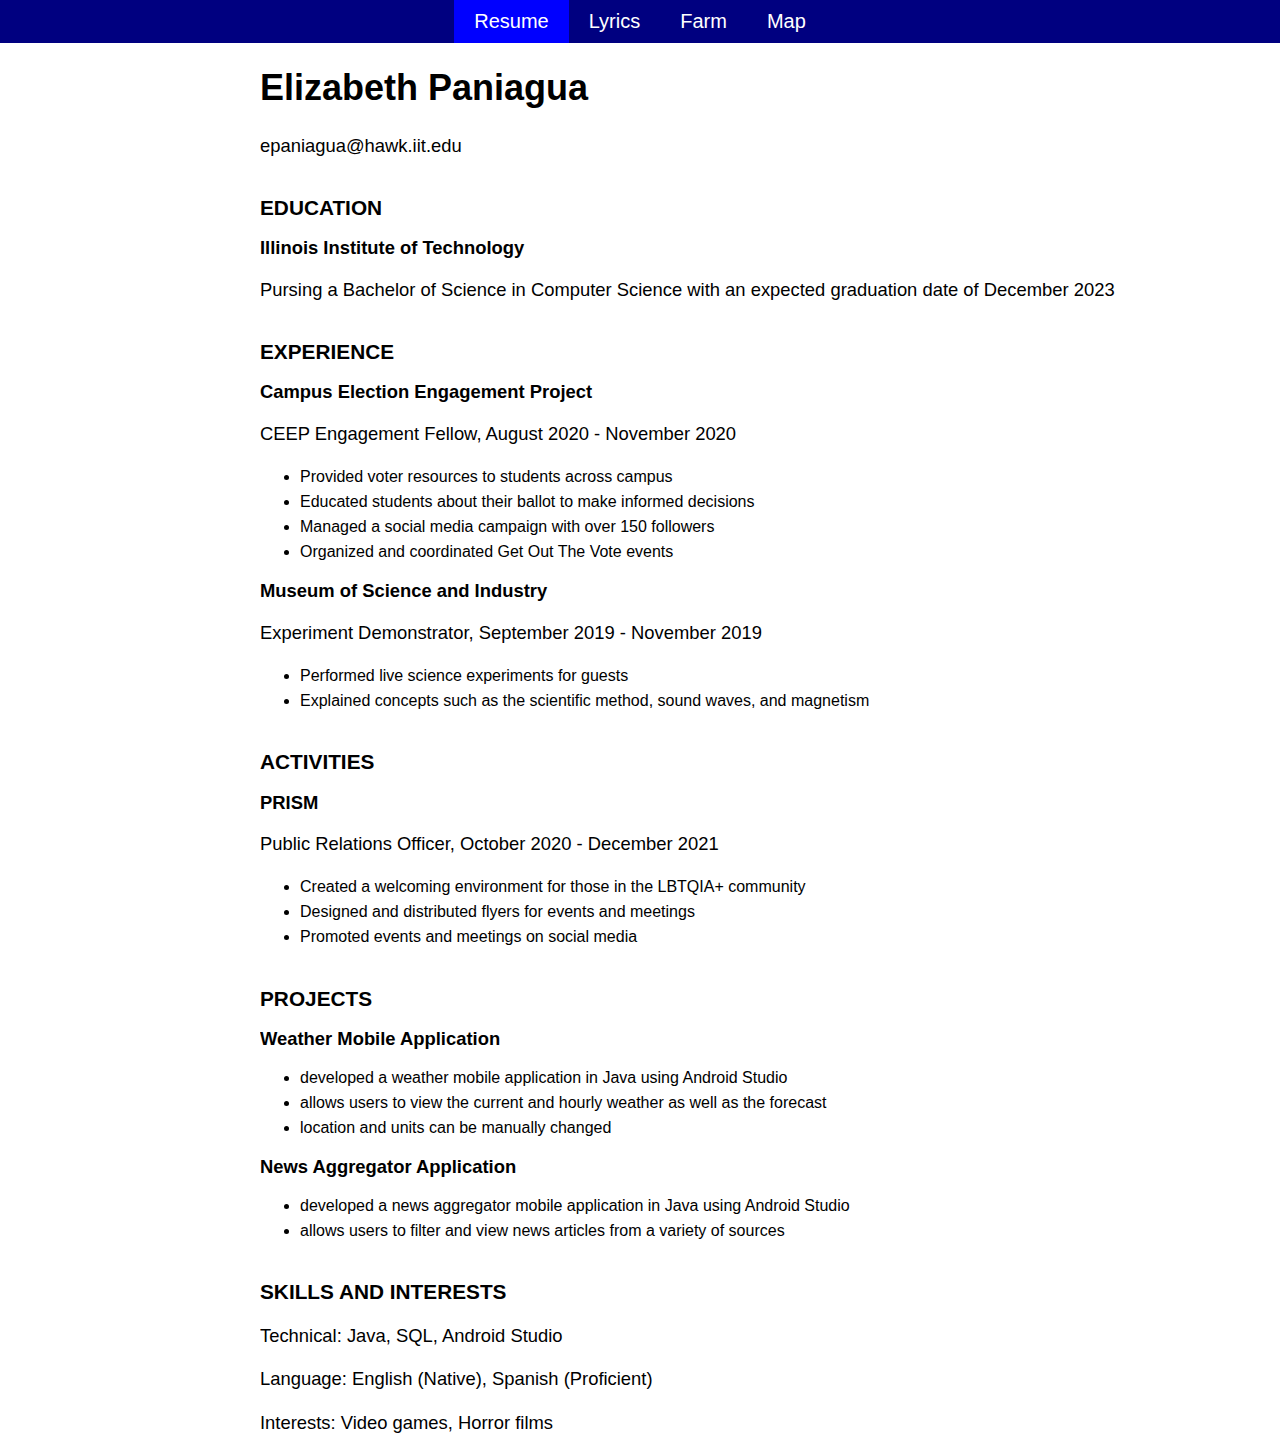
<file: index.html>
<!doctype html>
<html lang="en">
<head>
  <meta charset="UTF-8">
  <title>Resume</title>
  <link rel="stylesheet" href="css/normalize.css">
  <link rel="stylesheet" href="css/style.css">
  <script src="js/javascript.js"></script>
</head>
<body>
  <header>
    <nav id="main-navbar">
      <div id="navbar-container">
        <ul>
          <li id="onpage"><a href="index.html">Resume</a></li>
          <li><a href="lyricanalysis.html">Lyrics</a></li>
          <li><a href="stardewvalleyfarm.html">Farm</a></li>
          <li><a href="map.html">Map</a></li>
        </ul>
      </div>
    </nav>
  </header>
  <div id="fixedcontainer">
    <h1>Elizabeth Paniagua</h1>
    <p>epaniagua@hawk.iit.edu</p>
    <section id="education">
      <h2>Education</h2>
      <h4>Illinois Institute of Technology</h4>
      <p>Pursing a Bachelor of Science in Computer Science with an expected graduation date of December 2023</p>
    </section>
    <section id="experience">
      <h2>Experience</h2>
      <h4>Campus Election Engagement Project</h4>
      <p>CEEP Engagement Fellow, August 2020 - November 2020</p>
      <ul>
        <li>Provided voter resources to students across campus</li>
        <li>Educated students about their ballot to make informed decisions</li>
        <li>Managed a social media campaign with over 150 followers</li>
        <li>Organized and coordinated Get Out The Vote events</li>
      </ul>
      <h4>Museum of Science and Industry</h4>
      <p>Experiment Demonstrator, September 2019 - November 2019</p>
      <ul>
        <li>Performed live science experiments for guests</li>
        <li>Explained concepts such as the scientific method, sound waves, and magnetism</li>
      </ul>
    </section>
    <section id="activities">
      <h2>Activities</h2>
      <h4>PRISM</h4>
      <p>Public Relations Officer, October 2020 - December 2021</p>
      <ul>
        <li>Created a welcoming environment for those in the LBTQIA+ community</li>
        <li>Designed and distributed flyers for events and meetings</li>
        <li>Promoted events and meetings on social media</li>
      </ul>
    </section>
    <section id="projects">
      <h2>Projects</h2>
      <h4>Weather Mobile Application</h4>
      <ul>
        <li>developed a weather mobile application in Java using Android Studio</li>
        <li>allows users to view the current and hourly weather as well as the forecast</li>
        <li>location and units can be manually changed</li>
      </ul>
      <h4>News Aggregator Application</h4>
      <ul>
        <li>developed a news aggregator mobile application in Java using Android Studio</li>
        <li>allows users to filter and view news articles from a variety of sources</li>
      </ul>
    </section>
    <section id="skills">
      <h2>Skills and Interests</h2>
      <p>Technical: Java, SQL, Android Studio</p>
      <p>Language: English (Native), Spanish (Proficient)</p>
      <p>Interests: Video games, Horror films</p>
    </section>
  </div>
</body>
</html>
</file>
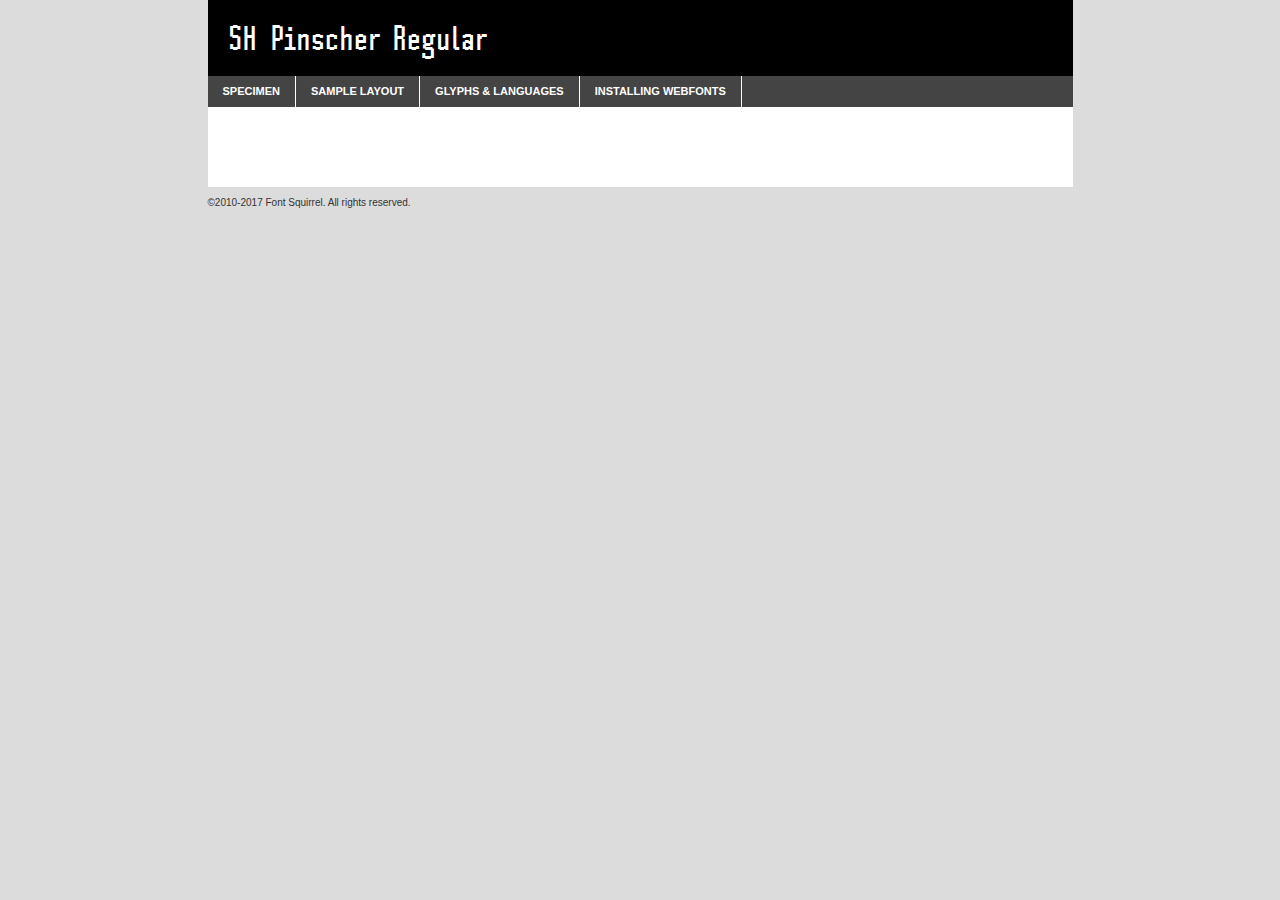
<file: shpinscher-webfontkit/shpinscher-regular-demo.html>
<!DOCTYPE html PUBLIC "-//W3C//DTD XHTML 1.0 Transitional//EN"
        "http://www.w3.org/TR/xhtml1/DTD/xhtml1-transitional.dtd">

<html xmlns="http://www.w3.org/1999/xhtml" xml:lang="en" lang="en">
<head>
    <meta http-equiv="Content-Type" content="text/html; charset=utf-8"/>
    <script src="http://ajax.googleapis.com/ajax/libs/jquery/1.7.2/jquery.min.js" type="text/javascript" charset="utf-8"></script>
    <script type="text/javascript">
		(function($) {
			$.fn.easyTabs = function(option) {
				var param = jQuery.extend({ fadeSpeed: 'fast', defaultContent: 1, activeClass: 'active' }, option);
				$(this).each(function() {
					var thisId = '#' + this.id;
					if ( param.defaultContent == '' )
					{
						param.defaultContent = 1;
					}
					if ( typeof param.defaultContent == 'number' )
					{
						var defaultTab = $(thisId + ' .tabs li:eq(' + (param.defaultContent - 1) + ') a').attr('href').substr(1);
					}
					else
					{
						var defaultTab = param.defaultContent;
					}
					$(thisId + ' .tabs li a').each(function() {
						var tabToHide = $(this).attr('href').substr(1);
						$('#' + tabToHide).addClass('easytabs-tab-content');
					});
					hideAll();
					changeContent(defaultTab);

					function hideAll() {$(thisId + ' .easytabs-tab-content').hide();}

					function changeContent(tabId)
					{
						hideAll();
						$(thisId + ' .tabs li').removeClass(param.activeClass);
						$(thisId + ' .tabs li a[href=#' + tabId + ']').closest('li').addClass(param.activeClass);
						if ( param.fadeSpeed != 'none' )
						{
							$(thisId + ' #' + tabId).fadeIn(param.fadeSpeed);
						}
						else
						{
							$(thisId + ' #' + tabId).show();
						}
					}

					$(thisId + ' .tabs li').click(function() {
						var tabId = $(this).find('a').attr('href').substr(1);
						changeContent(tabId);
						return false;
					});
				});
			}
		})(jQuery);
    </script>
    <link rel="stylesheet" href="specimen_files/specimen_stylesheet.css" type="text/css" charset="utf-8"/>
    <link rel="stylesheet" href="stylesheet.css" type="text/css" charset="utf-8"/>

    <style type="text/css">
        		body {
			font-family: 'sh_pinscherregular';
        		}

            </style>

    <title>SH Pinscher Regular Specimen</title>


    <script type="text/javascript" charset="utf-8">
		$(document).ready(function() {
			$('#container').easyTabs({ defaultContent: 1 });
		});
    </script>
</head>

<body>
<div id="container">
    <div id="header">
		SH Pinscher Regular    </div>
    <ul class="tabs">
        <li><a href="#specimen">Specimen</a></li>
        <li><a href="#layout">Sample Layout</a></li>
		        <li><a href="#glyphs">Glyphs &amp; Languages</a></li>
        <li><a href="#installing">Installing Webfonts</a></li>

    </ul>

    <div id="main_content">


        <div id="specimen">

            <div class="section">
                <div class="grid12 firstcol">
                    <div class="huge">AaBb</div>
                </div>
            </div>

            <div class="section">
                <div class="glyph_range">A&#x200B;B&#x200b;C&#x200b;D&#x200b;E&#x200b;F&#x200b;G&#x200b;H&#x200b;I&#x200b;J&#x200b;K&#x200b;L&#x200b;M&#x200b;N&#x200b;O&#x200b;P&#x200b;Q&#x200b;R&#x200b;S&#x200b;T&#x200b;U&#x200b;V&#x200b;W&#x200b;X&#x200b;Y&#x200b;Z&#x200b;a&#x200b;b&#x200b;c&#x200b;d&#x200b;e&#x200b;f&#x200b;g&#x200b;h&#x200b;i&#x200b;j&#x200b;k&#x200b;l&#x200b;m&#x200b;n&#x200b;o&#x200b;p&#x200b;q&#x200b;r&#x200b;s&#x200b;t&#x200b;u&#x200b;v&#x200b;w&#x200b;x&#x200b;y&#x200b;z&#x200b;1&#x200b;2&#x200b;3&#x200b;4&#x200b;5&#x200b;6&#x200b;7&#x200b;8&#x200b;9&#x200b;0&#x200b;&amp;&#x200b;.&#x200b;,&#x200b;?&#x200b;!&#x200b;&#64;&#x200b;(&#x200b;)&#x200b;#&#x200b;$&#x200b;%&#x200b;*&#x200b;+&#x200b;-&#x200b;=&#x200b;:&#x200b;;</div>
            </div>
            <div class="section">
                <div class="grid12 firstcol">
                    <table class="sample_table">
                        <tr>
                            <td>10</td>
                            <td class="size10">abcdefghijklmnopqrstuvwxyzABCDEFGHIJKLMNOPQRSTUVWXYZ0123456789abcdefghijklmnopqrstuvwxyzABCDEFGHIJKLMNOPQRSTUVWXYZ0123456789abcdefghijklmnopqrstuvwxyzABCDEFGHIJKLMNOPQRSTUVWXYZ</td>
                        </tr>
                        <tr>
                            <td>11</td>
                            <td class="size11">abcdefghijklmnopqrstuvwxyzABCDEFGHIJKLMNOPQRSTUVWXYZ0123456789abcdefghijklmnopqrstuvwxyzABCDEFGHIJKLMNOPQRSTUVWXYZ0123456789abcdefghijklmnopqrstuvwxyzABCDEFGHIJKLMNOPQRSTUVWXYZ</td>
                        </tr>
                        <tr>
                            <td>12</td>
                            <td class="size12">abcdefghijklmnopqrstuvwxyzABCDEFGHIJKLMNOPQRSTUVWXYZ0123456789abcdefghijklmnopqrstuvwxyzABCDEFGHIJKLMNOPQRSTUVWXYZ0123456789abcdefghijklmnopqrstuvwxyzABCDEFGHIJKLMNOPQRSTUVWXYZ</td>
                        </tr>
                        <tr>
                            <td>13</td>
                            <td class="size13">abcdefghijklmnopqrstuvwxyzABCDEFGHIJKLMNOPQRSTUVWXYZ0123456789abcdefghijklmnopqrstuvwxyzABCDEFGHIJKLMNOPQRSTUVWXYZ0123456789abcdefghijklmnopqrstuvwxyzABCDEFGHIJKLMNOPQRSTUVWXYZ</td>
                        </tr>
                        <tr>
                            <td>14</td>
                            <td class="size14">abcdefghijklmnopqrstuvwxyzABCDEFGHIJKLMNOPQRSTUVWXYZ0123456789abcdefghijklmnopqrstuvwxyzABCDEFGHIJKLMNOPQRSTUVWXYZ0123456789abcdefghijklmnopqrstuvwxyzABCDEFGHIJKLMNOPQRSTUVWXYZ</td>
                        </tr>
                        <tr>
                            <td>16</td>
                            <td class="size16">abcdefghijklmnopqrstuvwxyzABCDEFGHIJKLMNOPQRSTUVWXYZ0123456789abcdefghijklmnopqrstuvwxyzABCDEFGHIJKLMNOPQRSTUVWXYZ</td>
                        </tr>
                        <tr>
                            <td>18</td>
                            <td class="size18">abcdefghijklmnopqrstuvwxyzABCDEFGHIJKLMNOPQRSTUVWXYZ0123456789abcdefghijklmnopqrstuvwxyzABCDEFGHIJKLMNOPQRSTUVWXYZ</td>
                        </tr>
                        <tr>
                            <td>20</td>
                            <td class="size20">abcdefghijklmnopqrstuvwxyzABCDEFGHIJKLMNOPQRSTUVWXYZ0123456789abcdefghijklmnopqrstuvwxyzABCDEFGHIJKLMNOPQRSTUVWXYZ</td>
                        </tr>
                        <tr>
                            <td>24</td>
                            <td class="size24">abcdefghijklmnopqrstuvwxyzABCDEFGHIJKLMNOPQRSTUVWXYZ0123456789abcdefghijklmnopqrstuvwxyzABCDEFGHIJKLMNOPQRSTUVWXYZ</td>
                        </tr>
                        <tr>
                            <td>30</td>
                            <td class="size30">abcdefghijklmnopqrstuvwxyzABCDEFGHIJKLMNOPQRSTUVWXYZ0123456789abcdefghijklmnopqrstuvwxyzABCDEFGHIJKLMNOPQRSTUVWXYZ</td>
                        </tr>
                        <tr>
                            <td>36</td>
                            <td class="size36">abcdefghijklmnopqrstuvwxyzABCDEFGHIJKLMNOPQRSTUVWXYZ0123456789abcdefghijklmnopqrstuvwxyzABCDEFGHIJKLMNOPQRSTUVWXYZ</td>
                        </tr>
                        <tr>
                            <td>48</td>
                            <td class="size48">abcdefghijklmnopqrstuvwxyzABCDEFGHIJKLMNOPQRSTUVWXYZ0123456789abcdefghijklmnopqrstuvwxyzABCDEFGHIJKLMNOPQRSTUVWXYZ</td>
                        </tr>
                        <tr>
                            <td>60</td>
                            <td class="size60">abcdefghijklmnopqrstuvwxyzABCDEFGHIJKLMNOPQRSTUVWXYZ0123456789abcdefghijklmnopqrstuvwxyzABCDEFGHIJKLMNOPQRSTUVWXYZ</td>
                        </tr>
                        <tr>
                            <td>72</td>
                            <td class="size72">abcdefghijklmnopqrstuvwxyzABCDEFGHIJKLMNOPQRSTUVWXYZ0123456789abcdefghijklmnopqrstuvwxyzABCDEFGHIJKLMNOPQRSTUVWXYZ</td>
                        </tr>
                        <tr>
                            <td>90</td>
                            <td class="size90">abcdefghijklmnopqrstuvwxyzABCDEFGHIJKLMNOPQRSTUVWXYZ0123456789abcdefghijklmnopqrstuvwxyzABCDEFGHIJKLMNOPQRSTUVWXYZ</td>
                        </tr>
                    </table>

                </div>

            </div>


            <div class="section" id="bodycomparison">


                <div id="xheight">
                    <div class="fontbody">&#x25FC;&#x25FC;&#x25FC;&#x25FC;&#x25FC;&#x25FC;&#x25FC;&#x25FC;&#x25FC;&#x25FC;&#x25FC;&#x25FC;&#x25FC;&#x25FC;&#x25FC;&#x25FC;&#x25FC;&#x25FC;&#x25FC;&#x25FC;&#x25FC;&#x25FC;&#x25FC;&#x25FC;&#x25FC;&#x25FC;&#x25FC;&#x25FC;&#x25FC;&#x25FC;&#x25FC;&#x25FC;&#x25FC;&#x25FC;&#x25FC;&#x25FC;&#x25FC;&#x25FC;&#x25FC;&#x25FC;&#x25FC;&#x25FC;&#x25FC;&#x25FC;&#x25FC;&#x25FC;&#x25FC;&#x25FC;&#x25FC;&#x25FC;&#x25FC;&#x25FC;&#x25FC;&#x25FC;&#x25FC;&#x25FC;&#x25FC;&#x25FC;&#x25FC;&#x25FC;&#x25FC;&#x25FC;&#x25FC;&#x25FC;&#x25FC;&#x25FC;&#x25FC;&#x25FC;&#x25FC;&#x25FC;&#x25FC;&#x25FC;&#x25FC;&#x25FC;&#x25FC;&#x25FC;&#x25FC;&#x25FC;&#x25FC;&#x25FC;&#x25FC;&#x25FC;&#x25FC;&#x25FC;&#x25FC;&#x25FC;&#x25FC;&#x25FC;&#x25FC;&#x25FC;&#x25FC;&#x25FC;&#x25FC;&#x25FC;&#x25FC;&#x25FC;&#x25FC;&#x25FC;&#x25FC;body</div>
                    <div class="arialbody">body</div>
                    <div class="verdanabody">body</div>
                    <div class="georgiabody">body</div>
                </div>
                <div class="fontbody" style="z-index:1">
                    body<span>SH Pinscher Regular</span>
                </div>
                <div class="arialbody" style="z-index:1">
                    body<span>Arial</span>
                </div>
                <div class="verdanabody" style="z-index:1">
                    body<span>Verdana</span>
                </div>
                <div class="georgiabody" style="z-index:1">
                    body<span>Georgia</span>
                </div>


            </div>


            <div class="section psample psample_row1" id="">

                <div class="grid2 firstcol">
                    <p class="size10"><span>10.</span>Aenean lacinia bibendum nulla sed consectetur. Fusce dapibus, tellus ac cursus commodo, tortor mauris condimentum nibh, ut fermentum massa justo sit amet risus. Nullam id dolor id nibh ultricies vehicula ut id elit. Cum sociis natoque penatibus et magnis dis parturient montes, nascetur ridiculus mus. Nulla vitae elit libero, a pharetra augue.</p>

                </div>
                <div class="grid3">
                    <p class="size11"><span>11.</span>Aenean lacinia bibendum nulla sed consectetur. Fusce dapibus, tellus ac cursus commodo, tortor mauris condimentum nibh, ut fermentum massa justo sit amet risus. Nullam id dolor id nibh ultricies vehicula ut id elit. Cum sociis natoque penatibus et magnis dis parturient montes, nascetur ridiculus mus. Nulla vitae elit libero, a pharetra augue.</p>

                </div>
                <div class="grid3">
                    <p class="size12"><span>12.</span>Aenean lacinia bibendum nulla sed consectetur. Fusce dapibus, tellus ac cursus commodo, tortor mauris condimentum nibh, ut fermentum massa justo sit amet risus. Nullam id dolor id nibh ultricies vehicula ut id elit. Cum sociis natoque penatibus et magnis dis parturient montes, nascetur ridiculus mus. Nulla vitae elit libero, a pharetra augue.</p>

                </div>
                <div class="grid4">
                    <p class="size13"><span>13.</span>Aenean lacinia bibendum nulla sed consectetur. Fusce dapibus, tellus ac cursus commodo, tortor mauris condimentum nibh, ut fermentum massa justo sit amet risus. Nullam id dolor id nibh ultricies vehicula ut id elit. Cum sociis natoque penatibus et magnis dis parturient montes, nascetur ridiculus mus. Nulla vitae elit libero, a pharetra augue.</p>

                </div>
                <div class="white_blend"></div>

            </div>
            <div class="section psample psample_row2" id="">
                <div class="grid3 firstcol">
                    <p class="size14"><span>14.</span>Aenean lacinia bibendum nulla sed consectetur. Fusce dapibus, tellus ac cursus commodo, tortor mauris condimentum nibh, ut fermentum massa justo sit amet risus. Nullam id dolor id nibh ultricies vehicula ut id elit. Cum sociis natoque penatibus et magnis dis parturient montes, nascetur ridiculus mus. Nulla vitae elit libero, a pharetra augue.</p>

                </div>
                <div class="grid4">
                    <p class="size16"><span>16.</span>Aenean lacinia bibendum nulla sed consectetur. Fusce dapibus, tellus ac cursus commodo, tortor mauris condimentum nibh, ut fermentum massa justo sit amet risus. Nullam id dolor id nibh ultricies vehicula ut id elit. Cum sociis natoque penatibus et magnis dis parturient montes, nascetur ridiculus mus. Nulla vitae elit libero, a pharetra augue.</p>

                </div>
                <div class="grid5">
                    <p class="size18"><span>18.</span>Aenean lacinia bibendum nulla sed consectetur. Fusce dapibus, tellus ac cursus commodo, tortor mauris condimentum nibh, ut fermentum massa justo sit amet risus. Nullam id dolor id nibh ultricies vehicula ut id elit. Cum sociis natoque penatibus et magnis dis parturient montes, nascetur ridiculus mus. Nulla vitae elit libero, a pharetra augue.</p>

                </div>

                <div class="white_blend"></div>

            </div>

            <div class="section psample psample_row3" id="">
                <div class="grid5 firstcol">
                    <p class="size20"><span>20.</span>Aenean lacinia bibendum nulla sed consectetur. Fusce dapibus, tellus ac cursus commodo, tortor mauris condimentum nibh, ut fermentum massa justo sit amet risus. Nullam id dolor id nibh ultricies vehicula ut id elit. Cum sociis natoque penatibus et magnis dis parturient montes, nascetur ridiculus mus. Nulla vitae elit libero, a pharetra augue.</p>
                </div>
                <div class="grid7">
                    <p class="size24"><span>24.</span>Aenean lacinia bibendum nulla sed consectetur. Fusce dapibus, tellus ac cursus commodo, tortor mauris condimentum nibh, ut fermentum massa justo sit amet risus. Nullam id dolor id nibh ultricies vehicula ut id elit. Cum sociis natoque penatibus et magnis dis parturient montes, nascetur ridiculus mus. Nulla vitae elit libero, a pharetra augue.</p>
                </div>

                <div class="white_blend"></div>

            </div>

            <div class="section psample psample_row4" id="">
                <div class="grid12 firstcol">
                    <p class="size30"><span>30.</span>Aenean lacinia bibendum nulla sed consectetur. Fusce dapibus, tellus ac cursus commodo, tortor mauris condimentum nibh, ut fermentum massa justo sit amet risus. Nullam id dolor id nibh ultricies vehicula ut id elit. Cum sociis natoque penatibus et magnis dis parturient montes, nascetur ridiculus mus. Nulla vitae elit libero, a pharetra augue.</p>
                </div>
                <div class="white_blend"></div>

            </div>


            <div class="section psample psample_row1 fullreverse">
                <div class="grid2 firstcol">
                    <p class="size10"><span>10.</span>Aenean lacinia bibendum nulla sed consectetur. Fusce dapibus, tellus ac cursus commodo, tortor mauris condimentum nibh, ut fermentum massa justo sit amet risus. Nullam id dolor id nibh ultricies vehicula ut id elit. Cum sociis natoque penatibus et magnis dis parturient montes, nascetur ridiculus mus. Nulla vitae elit libero, a pharetra augue.</p>

                </div>
                <div class="grid3">
                    <p class="size11"><span>11.</span>Aenean lacinia bibendum nulla sed consectetur. Fusce dapibus, tellus ac cursus commodo, tortor mauris condimentum nibh, ut fermentum massa justo sit amet risus. Nullam id dolor id nibh ultricies vehicula ut id elit. Cum sociis natoque penatibus et magnis dis parturient montes, nascetur ridiculus mus. Nulla vitae elit libero, a pharetra augue.</p>

                </div>
                <div class="grid3">
                    <p class="size12"><span>12.</span>Aenean lacinia bibendum nulla sed consectetur. Fusce dapibus, tellus ac cursus commodo, tortor mauris condimentum nibh, ut fermentum massa justo sit amet risus. Nullam id dolor id nibh ultricies vehicula ut id elit. Cum sociis natoque penatibus et magnis dis parturient montes, nascetur ridiculus mus. Nulla vitae elit libero, a pharetra augue.</p>

                </div>
                <div class="grid4">
                    <p class="size13"><span>13.</span>Aenean lacinia bibendum nulla sed consectetur. Fusce dapibus, tellus ac cursus commodo, tortor mauris condimentum nibh, ut fermentum massa justo sit amet risus. Nullam id dolor id nibh ultricies vehicula ut id elit. Cum sociis natoque penatibus et magnis dis parturient montes, nascetur ridiculus mus. Nulla vitae elit libero, a pharetra augue.</p>

                </div>
                <div class="black_blend"></div>

            </div>

            <div class="section psample psample_row2 fullreverse">
                <div class="grid3 firstcol">
                    <p class="size14"><span>14.</span>Aenean lacinia bibendum nulla sed consectetur. Fusce dapibus, tellus ac cursus commodo, tortor mauris condimentum nibh, ut fermentum massa justo sit amet risus. Nullam id dolor id nibh ultricies vehicula ut id elit. Cum sociis natoque penatibus et magnis dis parturient montes, nascetur ridiculus mus. Nulla vitae elit libero, a pharetra augue.</p>

                </div>
                <div class="grid4">
                    <p class="size16"><span>16.</span>Aenean lacinia bibendum nulla sed consectetur. Fusce dapibus, tellus ac cursus commodo, tortor mauris condimentum nibh, ut fermentum massa justo sit amet risus. Nullam id dolor id nibh ultricies vehicula ut id elit. Cum sociis natoque penatibus et magnis dis parturient montes, nascetur ridiculus mus. Nulla vitae elit libero, a pharetra augue.</p>

                </div>
                <div class="grid5">
                    <p class="size18"><span>18.</span>Aenean lacinia bibendum nulla sed consectetur. Fusce dapibus, tellus ac cursus commodo, tortor mauris condimentum nibh, ut fermentum massa justo sit amet risus. Nullam id dolor id nibh ultricies vehicula ut id elit. Cum sociis natoque penatibus et magnis dis parturient montes, nascetur ridiculus mus. Nulla vitae elit libero, a pharetra augue.</p>

                </div>
                <div class="black_blend"></div>

            </div>

            <div class="section psample fullreverse psample_row3" id="">
                <div class="grid5 firstcol">
                    <p class="size20"><span>20.</span>Aenean lacinia bibendum nulla sed consectetur. Fusce dapibus, tellus ac cursus commodo, tortor mauris condimentum nibh, ut fermentum massa justo sit amet risus. Nullam id dolor id nibh ultricies vehicula ut id elit. Cum sociis natoque penatibus et magnis dis parturient montes, nascetur ridiculus mus. Nulla vitae elit libero, a pharetra augue.</p>
                </div>
                <div class="grid7">
                    <p class="size24"><span>24.</span>Aenean lacinia bibendum nulla sed consectetur. Fusce dapibus, tellus ac cursus commodo, tortor mauris condimentum nibh, ut fermentum massa justo sit amet risus. Nullam id dolor id nibh ultricies vehicula ut id elit. Cum sociis natoque penatibus et magnis dis parturient montes, nascetur ridiculus mus. Nulla vitae elit libero, a pharetra augue.</p>
                </div>

                <div class="black_blend"></div>

            </div>

            <div class="section psample fullreverse psample_row4" id="" style="border-bottom: 20px #000 solid;">
                <div class="grid12 firstcol">
                    <p class="size30"><span>30.</span>Aenean lacinia bibendum nulla sed consectetur. Fusce dapibus, tellus ac cursus commodo, tortor mauris condimentum nibh, ut fermentum massa justo sit amet risus. Nullam id dolor id nibh ultricies vehicula ut id elit. Cum sociis natoque penatibus et magnis dis parturient montes, nascetur ridiculus mus. Nulla vitae elit libero, a pharetra augue.</p>
                </div>
                <div class="black_blend"></div>

            </div>


        </div>

        <div id="layout">

            <div class="section">

                <div class="grid12 firstcol">
                    <h1>Lorem Ipsum Dolor</h1>
                    <h2>Etiam porta sem malesuada magna mollis euismod</h2>

                    <p class="byline">By <a href="#link">Aenean Lacinia</a></p>
                </div>
            </div>
            <div class="section">
                <div class="grid8 firstcol">
                    <p class="large">Donec sed odio dui. Morbi leo risus, porta ac consectetur ac, vestibulum at eros. Fusce dapibus, tellus ac cursus commodo, tortor mauris condimentum nibh, ut fermentum massa justo sit amet risus. </p>


                    <h3>Pellentesque ornare sem</h3>

                    <p>Maecenas sed diam eget risus varius blandit sit amet non magna. Maecenas faucibus mollis interdum. Donec ullamcorper nulla non metus auctor fringilla. Nullam id dolor id nibh ultricies vehicula ut id elit. Nullam id dolor id nibh ultricies vehicula ut id elit. </p>

                    <p>Aenean eu leo quam. Pellentesque ornare sem lacinia quam venenatis vestibulum. Lorem ipsum dolor sit amet, consectetur adipiscing elit. Cum sociis natoque penatibus et magnis dis parturient montes, nascetur ridiculus mus. </p>

                    <p>Nulla vitae elit libero, a pharetra augue. Praesent commodo cursus magna, vel scelerisque nisl consectetur et. Aenean lacinia bibendum nulla sed consectetur. </p>

                    <p>Nullam quis risus eget urna mollis ornare vel eu leo. Nullam quis risus eget urna mollis ornare vel eu leo. Maecenas sed diam eget risus varius blandit sit amet non magna. Donec ullamcorper nulla non metus auctor fringilla. </p>

                    <h3>Cras mattis consectetur</h3>

                    <p>Aenean eu leo quam. Pellentesque ornare sem lacinia quam venenatis vestibulum. Aenean lacinia bibendum nulla sed consectetur. Integer posuere erat a ante venenatis dapibus posuere velit aliquet. Cras mattis consectetur purus sit amet fermentum. </p>

                    <p>Nullam id dolor id nibh ultricies vehicula ut id elit. Nullam quis risus eget urna mollis ornare vel eu leo. Cras mattis consectetur purus sit amet fermentum.</p>
                </div>

                <div class="grid4 sidebar">

                    <div class="box reverse">
                        <p class="last">Nullam quis risus eget urna mollis ornare vel eu leo. Donec ullamcorper nulla non metus auctor fringilla. Cras mattis consectetur purus sit amet fermentum. Sed posuere consectetur est at lobortis. Lorem ipsum dolor sit amet, consectetur adipiscing elit. </p>
                    </div>

                    <p class="caption">Maecenas sed diam eget risus varius.</p>

                    <p>Vestibulum id ligula porta felis euismod semper. Integer posuere erat a ante venenatis dapibus posuere velit aliquet. Vestibulum id ligula porta felis euismod semper. Sed posuere consectetur est at lobortis. Maecenas sed diam eget risus varius blandit sit amet non magna. Fusce dapibus, tellus ac cursus commodo, tortor mauris condimentum nibh, ut fermentum massa justo sit amet risus. </p>


                    <p>Duis mollis, est non commodo luctus, nisi erat porttitor ligula, eget lacinia odio sem nec elit. Aenean lacinia bibendum nulla sed consectetur. Vivamus sagittis lacus vel augue laoreet rutrum faucibus dolor auctor. Aenean lacinia bibendum nulla sed consectetur. Nullam quis risus eget urna mollis ornare vel eu leo. </p>

                    <p>Praesent commodo cursus magna, vel scelerisque nisl consectetur et. Donec ullamcorper nulla non metus auctor fringilla. Maecenas faucibus mollis interdum. Fusce dapibus, tellus ac cursus commodo, tortor mauris condimentum nibh, ut fermentum massa justo sit amet risus. </p>

                </div>
            </div>

        </div>


		

        <div id="glyphs">
            <div class="section">
                <div class="grid12 firstcol">

                    <h1>Language Support</h1>
                    <p>The subset of SH Pinscher Regular in this kit supports the following languages:<br/>

						Albanian, Basque, Breton, Chamorro, Danish, Dutch, English, Faroese, Finnish, French, Frisian, Galician, German, Icelandic, Italian, Malagasy, Norwegian, Portuguese, Spanish, Alsatian, Aragonese, Arapaho, Arrernte, Asturian, Aymara, Bislama, Cebuano, Corsican, Fijian, French_creole, Genoese, Gilbertese, Greenlandic, Haitian_creole, Hiligaynon, Hmong, Hopi, Ibanag, Iloko_ilokano, Indonesian, Interglossa_glosa, Interlingua, Irish_gaelic, Jerriais, Lojban, Lombard, Luxembourgeois, Manx, Mohawk, Norfolk_pitcairnese, Occitan, Oromo, Pangasinan, Papiamento, Piedmontese, Potawatomi, Rhaeto-romance, Romansh, Rotokas, Sami_lule, Samoan, Sardinian, Scots_gaelic, Seychelles_creole, Shona, Sicilian, Somali, Southern_ndebele, Swahili, Swati_swazi, Tagalog_filipino_pilipino, Tetum, Tok_pisin, Uyghur_latinized, Volapuk, Walloon, Warlpiri, Xhosa, Yapese, Zulu, Latinbasic, Demo                    </p>
                    <h1>Glyph Chart</h1>
                    <p>The subset of SH Pinscher Regular in this kit includes all the glyphs listed below. Unicode entities are included above each glyph to help you insert individual characters into your layout.</p>
                    <div id="glyph_chart">

																				                                <div><p>&amp;#32;</p>&#32;</div>
																				                                <div><p>&amp;#33;</p>&#33;</div>
																				                                <div><p>&amp;#34;</p>&#34;</div>
																				                                <div><p>&amp;#35;</p>&#35;</div>
																				                                <div><p>&amp;#36;</p>&#36;</div>
																				                                <div><p>&amp;#37;</p>&#37;</div>
																				                                <div><p>&amp;#38;</p>&#38;</div>
																				                                <div><p>&amp;#39;</p>&#39;</div>
																				                                <div><p>&amp;#40;</p>&#40;</div>
																				                                <div><p>&amp;#41;</p>&#41;</div>
																				                                <div><p>&amp;#42;</p>&#42;</div>
																				                                <div><p>&amp;#43;</p>&#43;</div>
																				                                <div><p>&amp;#44;</p>&#44;</div>
																				                                <div><p>&amp;#45;</p>&#45;</div>
																				                                <div><p>&amp;#46;</p>&#46;</div>
																				                                <div><p>&amp;#47;</p>&#47;</div>
																				                                <div><p>&amp;#48;</p>&#48;</div>
																				                                <div><p>&amp;#49;</p>&#49;</div>
																				                                <div><p>&amp;#50;</p>&#50;</div>
																				                                <div><p>&amp;#51;</p>&#51;</div>
																				                                <div><p>&amp;#52;</p>&#52;</div>
																				                                <div><p>&amp;#53;</p>&#53;</div>
																				                                <div><p>&amp;#54;</p>&#54;</div>
																				                                <div><p>&amp;#55;</p>&#55;</div>
																				                                <div><p>&amp;#56;</p>&#56;</div>
																				                                <div><p>&amp;#57;</p>&#57;</div>
																				                                <div><p>&amp;#58;</p>&#58;</div>
																				                                <div><p>&amp;#59;</p>&#59;</div>
																				                                <div><p>&amp;#60;</p>&#60;</div>
																				                                <div><p>&amp;#61;</p>&#61;</div>
																				                                <div><p>&amp;#62;</p>&#62;</div>
																				                                <div><p>&amp;#63;</p>&#63;</div>
																				                                <div><p>&amp;#64;</p>&#64;</div>
																				                                <div><p>&amp;#65;</p>&#65;</div>
																				                                <div><p>&amp;#66;</p>&#66;</div>
																				                                <div><p>&amp;#67;</p>&#67;</div>
																				                                <div><p>&amp;#68;</p>&#68;</div>
																				                                <div><p>&amp;#69;</p>&#69;</div>
																				                                <div><p>&amp;#70;</p>&#70;</div>
																				                                <div><p>&amp;#71;</p>&#71;</div>
																				                                <div><p>&amp;#72;</p>&#72;</div>
																				                                <div><p>&amp;#73;</p>&#73;</div>
																				                                <div><p>&amp;#74;</p>&#74;</div>
																				                                <div><p>&amp;#75;</p>&#75;</div>
																				                                <div><p>&amp;#76;</p>&#76;</div>
																				                                <div><p>&amp;#77;</p>&#77;</div>
																				                                <div><p>&amp;#78;</p>&#78;</div>
																				                                <div><p>&amp;#79;</p>&#79;</div>
																				                                <div><p>&amp;#80;</p>&#80;</div>
																				                                <div><p>&amp;#81;</p>&#81;</div>
																				                                <div><p>&amp;#82;</p>&#82;</div>
																				                                <div><p>&amp;#83;</p>&#83;</div>
																				                                <div><p>&amp;#84;</p>&#84;</div>
																				                                <div><p>&amp;#85;</p>&#85;</div>
																				                                <div><p>&amp;#86;</p>&#86;</div>
																				                                <div><p>&amp;#87;</p>&#87;</div>
																				                                <div><p>&amp;#88;</p>&#88;</div>
																				                                <div><p>&amp;#89;</p>&#89;</div>
																				                                <div><p>&amp;#90;</p>&#90;</div>
																				                                <div><p>&amp;#91;</p>&#91;</div>
																				                                <div><p>&amp;#92;</p>&#92;</div>
																				                                <div><p>&amp;#93;</p>&#93;</div>
																				                                <div><p>&amp;#94;</p>&#94;</div>
																				                                <div><p>&amp;#95;</p>&#95;</div>
																				                                <div><p>&amp;#97;</p>&#97;</div>
																				                                <div><p>&amp;#98;</p>&#98;</div>
																				                                <div><p>&amp;#99;</p>&#99;</div>
																				                                <div><p>&amp;#100;</p>&#100;</div>
																				                                <div><p>&amp;#101;</p>&#101;</div>
																				                                <div><p>&amp;#102;</p>&#102;</div>
																				                                <div><p>&amp;#103;</p>&#103;</div>
																				                                <div><p>&amp;#104;</p>&#104;</div>
																				                                <div><p>&amp;#105;</p>&#105;</div>
																				                                <div><p>&amp;#106;</p>&#106;</div>
																				                                <div><p>&amp;#107;</p>&#107;</div>
																				                                <div><p>&amp;#108;</p>&#108;</div>
																				                                <div><p>&amp;#109;</p>&#109;</div>
																				                                <div><p>&amp;#110;</p>&#110;</div>
																				                                <div><p>&amp;#111;</p>&#111;</div>
																				                                <div><p>&amp;#112;</p>&#112;</div>
																				                                <div><p>&amp;#113;</p>&#113;</div>
																				                                <div><p>&amp;#114;</p>&#114;</div>
																				                                <div><p>&amp;#115;</p>&#115;</div>
																				                                <div><p>&amp;#116;</p>&#116;</div>
																				                                <div><p>&amp;#117;</p>&#117;</div>
																				                                <div><p>&amp;#118;</p>&#118;</div>
																				                                <div><p>&amp;#119;</p>&#119;</div>
																				                                <div><p>&amp;#120;</p>&#120;</div>
																				                                <div><p>&amp;#121;</p>&#121;</div>
																				                                <div><p>&amp;#122;</p>&#122;</div>
																				                                <div><p>&amp;#123;</p>&#123;</div>
																				                                <div><p>&amp;#124;</p>&#124;</div>
																				                                <div><p>&amp;#125;</p>&#125;</div>
																				                                <div><p>&amp;#126;</p>&#126;</div>
																				                                <div><p>&amp;#160;</p>&#160;</div>
																				                                <div><p>&amp;#161;</p>&#161;</div>
																				                                <div><p>&amp;#162;</p>&#162;</div>
																				                                <div><p>&amp;#163;</p>&#163;</div>
																				                                <div><p>&amp;#164;</p>&#164;</div>
																				                                <div><p>&amp;#165;</p>&#165;</div>
																				                                <div><p>&amp;#166;</p>&#166;</div>
																				                                <div><p>&amp;#167;</p>&#167;</div>
																				                                <div><p>&amp;#169;</p>&#169;</div>
																				                                <div><p>&amp;#170;</p>&#170;</div>
																				                                <div><p>&amp;#171;</p>&#171;</div>
																				                                <div><p>&amp;#172;</p>&#172;</div>
																				                                <div><p>&amp;#173;</p>&#173;</div>
																				                                <div><p>&amp;#174;</p>&#174;</div>
																				                                <div><p>&amp;#176;</p>&#176;</div>
																				                                <div><p>&amp;#177;</p>&#177;</div>
																				                                <div><p>&amp;#178;</p>&#178;</div>
																				                                <div><p>&amp;#179;</p>&#179;</div>
																				                                <div><p>&amp;#181;</p>&#181;</div>
																				                                <div><p>&amp;#182;</p>&#182;</div>
																				                                <div><p>&amp;#183;</p>&#183;</div>
																				                                <div><p>&amp;#185;</p>&#185;</div>
																				                                <div><p>&amp;#186;</p>&#186;</div>
																				                                <div><p>&amp;#187;</p>&#187;</div>
																				                                <div><p>&amp;#191;</p>&#191;</div>
																				                                <div><p>&amp;#192;</p>&#192;</div>
																				                                <div><p>&amp;#193;</p>&#193;</div>
																				                                <div><p>&amp;#194;</p>&#194;</div>
																				                                <div><p>&amp;#195;</p>&#195;</div>
																				                                <div><p>&amp;#196;</p>&#196;</div>
																				                                <div><p>&amp;#197;</p>&#197;</div>
																				                                <div><p>&amp;#198;</p>&#198;</div>
																				                                <div><p>&amp;#199;</p>&#199;</div>
																				                                <div><p>&amp;#200;</p>&#200;</div>
																				                                <div><p>&amp;#201;</p>&#201;</div>
																				                                <div><p>&amp;#202;</p>&#202;</div>
																				                                <div><p>&amp;#203;</p>&#203;</div>
																				                                <div><p>&amp;#204;</p>&#204;</div>
																				                                <div><p>&amp;#205;</p>&#205;</div>
																				                                <div><p>&amp;#206;</p>&#206;</div>
																				                                <div><p>&amp;#207;</p>&#207;</div>
																				                                <div><p>&amp;#208;</p>&#208;</div>
																				                                <div><p>&amp;#209;</p>&#209;</div>
																				                                <div><p>&amp;#210;</p>&#210;</div>
																				                                <div><p>&amp;#211;</p>&#211;</div>
																				                                <div><p>&amp;#212;</p>&#212;</div>
																				                                <div><p>&amp;#213;</p>&#213;</div>
																				                                <div><p>&amp;#214;</p>&#214;</div>
																				                                <div><p>&amp;#215;</p>&#215;</div>
																				                                <div><p>&amp;#216;</p>&#216;</div>
																				                                <div><p>&amp;#217;</p>&#217;</div>
																				                                <div><p>&amp;#218;</p>&#218;</div>
																				                                <div><p>&amp;#219;</p>&#219;</div>
																				                                <div><p>&amp;#220;</p>&#220;</div>
																				                                <div><p>&amp;#221;</p>&#221;</div>
																				                                <div><p>&amp;#222;</p>&#222;</div>
																				                                <div><p>&amp;#223;</p>&#223;</div>
																				                                <div><p>&amp;#224;</p>&#224;</div>
																				                                <div><p>&amp;#225;</p>&#225;</div>
																				                                <div><p>&amp;#226;</p>&#226;</div>
																				                                <div><p>&amp;#227;</p>&#227;</div>
																				                                <div><p>&amp;#228;</p>&#228;</div>
																				                                <div><p>&amp;#229;</p>&#229;</div>
																				                                <div><p>&amp;#230;</p>&#230;</div>
																				                                <div><p>&amp;#231;</p>&#231;</div>
																				                                <div><p>&amp;#232;</p>&#232;</div>
																				                                <div><p>&amp;#233;</p>&#233;</div>
																				                                <div><p>&amp;#234;</p>&#234;</div>
																				                                <div><p>&amp;#235;</p>&#235;</div>
																				                                <div><p>&amp;#236;</p>&#236;</div>
																				                                <div><p>&amp;#237;</p>&#237;</div>
																				                                <div><p>&amp;#238;</p>&#238;</div>
																				                                <div><p>&amp;#239;</p>&#239;</div>
																				                                <div><p>&amp;#240;</p>&#240;</div>
																				                                <div><p>&amp;#241;</p>&#241;</div>
																				                                <div><p>&amp;#242;</p>&#242;</div>
																				                                <div><p>&amp;#243;</p>&#243;</div>
																				                                <div><p>&amp;#244;</p>&#244;</div>
																				                                <div><p>&amp;#245;</p>&#245;</div>
																				                                <div><p>&amp;#246;</p>&#246;</div>
																				                                <div><p>&amp;#247;</p>&#247;</div>
																				                                <div><p>&amp;#248;</p>&#248;</div>
																				                                <div><p>&amp;#249;</p>&#249;</div>
																				                                <div><p>&amp;#250;</p>&#250;</div>
																				                                <div><p>&amp;#251;</p>&#251;</div>
																				                                <div><p>&amp;#252;</p>&#252;</div>
																				                                <div><p>&amp;#253;</p>&#253;</div>
																				                                <div><p>&amp;#254;</p>&#254;</div>
																				                                <div><p>&amp;#255;</p>&#255;</div>
																				                                <div><p>&amp;#338;</p>&#338;</div>
																				                                <div><p>&amp;#339;</p>&#339;</div>
																				                                <div><p>&amp;#376;</p>&#376;</div>
																				                                <div><p>&amp;#8192;</p>&#8192;</div>
																				                                <div><p>&amp;#8193;</p>&#8193;</div>
																				                                <div><p>&amp;#8194;</p>&#8194;</div>
																				                                <div><p>&amp;#8195;</p>&#8195;</div>
																				                                <div><p>&amp;#8196;</p>&#8196;</div>
																				                                <div><p>&amp;#8197;</p>&#8197;</div>
																				                                <div><p>&amp;#8198;</p>&#8198;</div>
																				                                <div><p>&amp;#8199;</p>&#8199;</div>
																				                                <div><p>&amp;#8200;</p>&#8200;</div>
																				                                <div><p>&amp;#8201;</p>&#8201;</div>
																				                                <div><p>&amp;#8202;</p>&#8202;</div>
																				                                <div><p>&amp;#8208;</p>&#8208;</div>
																				                                <div><p>&amp;#8209;</p>&#8209;</div>
																				                                <div><p>&amp;#8210;</p>&#8210;</div>
																				                                <div><p>&amp;#8211;</p>&#8211;</div>
																				                                <div><p>&amp;#8212;</p>&#8212;</div>
																				                                <div><p>&amp;#8216;</p>&#8216;</div>
																				                                <div><p>&amp;#8217;</p>&#8217;</div>
																				                                <div><p>&amp;#8218;</p>&#8218;</div>
																				                                <div><p>&amp;#8220;</p>&#8220;</div>
																				                                <div><p>&amp;#8221;</p>&#8221;</div>
																				                                <div><p>&amp;#8222;</p>&#8222;</div>
																				                                <div><p>&amp;#8226;</p>&#8226;</div>
																				                                <div><p>&amp;#8230;</p>&#8230;</div>
																				                                <div><p>&amp;#8239;</p>&#8239;</div>
																				                                <div><p>&amp;#8249;</p>&#8249;</div>
																				                                <div><p>&amp;#8250;</p>&#8250;</div>
																				                                <div><p>&amp;#8287;</p>&#8287;</div>
																				                                <div><p>&amp;#8364;</p>&#8364;</div>
																				                                <div><p>&amp;#8482;</p>&#8482;</div>
																				                                <div><p>&amp;#9724;</p>&#9724;</div>
																																																										                    </div>
                </div>


            </div>
        </div>


        <div id="specs">

        </div>

        <div id="installing">
            <div class="section">
                <div class="grid7 firstcol">
                    <h1>Installing Webfonts</h1>

                    <p>Webfonts are supported by all major browser platforms but not all in the same way. There are currently four different font formats that must be included in order to target all browsers. This includes TTF, WOFF, EOT and SVG.</p>

                    <h2>1. Upload your webfonts</h2>
                    <p>You must upload your webfont kit to your website. They should be in or near the same directory as your CSS files.</p>

                    <h2>2. Include the webfont stylesheet</h2>
                    <p>A special CSS @font-face declaration helps the various browsers select the appropriate font it needs without causing you a bunch of headaches. Learn more about this syntax by reading the <a href="https://www.fontspring.com/blog/further-hardening-of-the-bulletproof-syntax">Fontspring blog post</a> about it. The code for it is as follows:</p>


                    <code>
                        @font-face{
                        font-family: 'MyWebFont';
                        src: url('WebFont.eot');
                        src: url('WebFont.eot?#iefix') format('embedded-opentype'),
                        url('WebFont.woff') format('woff'),
                        url('WebFont.ttf') format('truetype'),
                        url('WebFont.svg#webfont') format('svg');
                        }
                    </code>

                    <p>We've already gone ahead and generated the code for you. All you have to do is link to the stylesheet in your HTML, like this:</p>
                    <code>&lt;link rel=&quot;stylesheet&quot; href=&quot;stylesheet.css&quot; type=&quot;text/css&quot; charset=&quot;utf-8&quot; /&gt;</code>

                    <h2>3. Modify your own stylesheet</h2>
                    <p>To take advantage of your new fonts, you must tell your stylesheet to use them. Look at the original @font-face declaration above and find the property called "font-family." The name linked there will be what you use to reference the font. Prepend that webfont name to the font stack in the "font-family" property, inside the selector you want to change. For example:</p>
                    <code>p { font-family: 'WebFont', Arial, sans-serif; }</code>

                    <h2>4. Test</h2>
                    <p>Getting webfonts to work cross-browser <em>can</em> be tricky. Use the information in the sidebar to help you if you find that fonts aren't loading in a particular browser.</p>
                </div>

                <div class="grid5 sidebar">
                    <div class="box">
                        <h2>Troubleshooting<br/>Font-Face Problems</h2>
                        <p>Having trouble getting your webfonts to load in your new website? Here are some tips to sort out what might be the problem.</p>

                        <h3>Fonts not showing in any browser</h3>

                        <p>This sounds like you need to work on the plumbing. You either did not upload the fonts to the correct directory, or you did not link the fonts properly in the CSS. If you've confirmed that all this is correct and you still have a problem, take a look at your .htaccess file and see if requests are getting intercepted.</p>

                        <h3>Fonts not loading in iPhone or iPad</h3>

                        <p>The most common problem here is that you are serving the fonts from an IIS server. IIS refuses to serve files that have unknown MIME types. If that is the case, you must set the MIME type for SVG to "image/svg+xml" in the server settings. Follow these instructions from Microsoft if you need help.</p>

                        <h3>Fonts not loading in Firefox</h3>

                        <p>The primary reason for this failure? You are still using a version Firefox older than 3.5. So upgrade already! If that isn't it, then you are very likely serving fonts from a different domain. Firefox requires that all font assets be served from the same domain. Lastly it is possible that you need to add WOFF to your list of MIME types (if you are serving via IIS.)</p>

                        <h3>Fonts not loading in IE</h3>

                        <p>Are you looking at Internet Explorer on an actual Windows machine or are you cheating by using a service like Adobe BrowserLab? Many of these screenshot services do not render @font-face for IE. Best to test it on a real machine.</p>

                        <h3>Fonts not loading in IE9</h3>

                        <p>IE9, like Firefox, requires that fonts be served from the same domain as the website. Make sure that is the case.</p>
                    </div>
                </div>
            </div>

        </div>

    </div>
    <div id="footer">
        <p>&copy;2010-2017 Font Squirrel. All rights reserved.</p>
    </div>
</div>
</body>
</html>
</file>
<file: css/style.css>
#main-navbar {
  background-color: navy;
  overflow: hidden;
  font-size: 1.25em;
  font-family: tahoma, sans-serif;
}
#navbar-container {
  float: left;
  width: 100%;
  position: relative;
}
#main-navbar ul {
  list-style-type: none;
  margin: 0;
  padding: 0;
  position: relative;
  left: 50%;
  float: left;
}
#main-navbar ul li {
  float: left;
  position: relative;
  right: 50%;
  display: block;
}
#main-navbar ul li a {
  display: block;
  padding: 10px 20px;
  color: #fff;
  text-decoration: none;
}
#main-navbar ul li a:hover {
  text-decoration: solid underline black 4px;
}
#onpage {
  background-color: blue;
}
/* Above is all navigation */
.centered {
  text-align: center;
}
h1 {
  font-size: 2.25em;
}
/* Below is Resume Layout */
#fixedcontainer {
  width: 960px;
  margin: 0 auto;
  overflow: hidden;
  position: relative;
  left: 100px;
  font-family: tahoma, sans-serif;
}
#fixedcontainer p, h4 {
  font-size: 1.15em;
}
#fixedcontainer ul li, p {
  line-height: 25px;
}
#fixedcontainer h2 {
  text-transform: uppercase;
  font-size: 1.3em;
  padding-top: 20px;
}
/* Below is Lyric layout */
#lyricscontent-wrapper {
  background-color: burlywood;
}
#lyricscontent-wrapper h1 {
  border: solid peru 10px;
  border-style: double;
  background-color: wheat;
  padding: 10px 0;
  width: 400px;
  margin-left: auto;
  margin-right: auto;
  text-align: center;
}
#lyricscontent-wrapper p {
  font-size: 1.3em;
  line-height: 35px;
}
#lyricintro {
  margin: 0 5% 0 5%;
}
.cursivefont, h4 {
  margin: 0;
}
h2.cursivefont {
  font-size: 2.2em;
}
#cursivefont {
  padding: 20px 0 0 0;
  font-size: 2em;
}
#cursivefont, blockquote {
  font-family: 'Fondamento', cursive;
}
blockquote {
  padding: 5px 0;
  font-size: 1.25em;
  background-color: wheat;
  border-style: outset;
  border-color: burlywood;
}
#tolerateit {
  float: left;
  width: 40%;
  margin: 5% 5% 0 5%;
}
#cardigan {
  float: left;
  width: 45%;
  margin: 5% 0 3% 0;
}
/* Below is Farm layout */
#farmcontent-wrapper {
  font-family: 'sh_pinscherregular';
  font-weight: 500;
  background-color: rgb(131, 168, 50);
}
#farmcontent-wrapper p {
  font-size: 1.5em;
  line-height: 30px;
  padding: 0 20px;
}
#farmcontent-wrapper h1 {
  border: solid rgb(232, 54, 49) 8px;
  border-style: ridge;
  background-color: khaki;
  font-size: 2.5em;
  padding: 10px 0;
  width: 350px;
  margin-left: auto;
  margin-right: auto;
  text-align: center;
}
#farmcontent-wrapper h2 {
    font-size: 1.9em;
    padding: 0 0 0 20px;
}
#animalphotos {
  margin: 30px;
  height: auto;
  max-width: 100%;
}
.largemedia {
  display: block;
  margin: 2% auto;
  height: auto;
  max-width: 80%;
  border: solid black 3px;
}

/* Half size */
@media screen and (min-width: 600px) {
  #farmcontent-wrapper {
    background-color: limegreen;
  }
  #farmcontent-wrapper p {
    font-size: 1.8em;
  }
  #farmcontent-wrapper h1 {
    font-size: 3em;
    width: 450px;
  }
  #farmcontent-wrapper h2 {
      font-size: 2.4em;
  }
  #animalphotos {
    float: left;
    margin: 0 21%;
    height: auto;
    max-width: 100%;
  }
}

/* Desktop */
@media screen and (min-width: 930px) {
  #farmcontent-wrapper {
    background-color: rgb(176, 247, 171);
  }
  #farmcontent-wrapper p {
    font-size: 1.8em;
  }
  #farmcontent-wrapper h1 {
    border: solid rgb(232, 54, 49) 10px;
    border-style: ridge;
    background-color: khaki;
    font-size: 3.5em;
    padding: 10px 0;
    width: 550px;
  }
  #farmcontent-wrapper h2 {
      font-size: 2.7em;
  }
  #farmanimals {
    float: left;
    width: 31%;
    margin: 0 3%;
  }
  #artisangoods {
    float: left;
    width: 30%;
    margin: 0 0;
  }
  #family {
    float: left;
    width: 25%;
    margin: 0 3%;
  }
  #farmlayout {
    float: left;
    margin: 2%
  }
}

/*boxslider*/
.slideshow {
			max-width: 450px;
			margin: auto;
		}
.slideshow ul {
  margin: 0;
}

#wrapper {
  background-color: rgb(129, 181, 212);
  overflow: hidden;
} 
#map {
  width: 850px;
  height: 575px;
  background-color: white;
  margin: 15px auto;
  border: solid black 2px;
}
</file>
<file: shpinscher-webfontkit/stylesheet.css>
/*! Generated by Font Squirrel (https://www.fontsquirrel.com) on March 4, 2023 */



@font-face {
    font-family: 'sh_pinscherregular';
    src: url('shpinscher-regular-webfont.woff2') format('woff2'),
         url('shpinscher-regular-webfont.woff') format('woff');
    font-weight: normal;
    font-style: normal;

}
</file>
<file: shpinscher-webfontkit/specimen_files/specimen_stylesheet.css>
@import url('grid_12-825-55-15.css');

/*  
	CSS Reset by Eric Meyer - Released under Public Domain
    http://meyerweb.com/eric/tools/css/reset/
*/
html, body, div, span, applet, object, iframe,
h1, h2, h3, h4, h5, h6, p, blockquote, pre,
a, abbr, acronym, address, big, cite, code,
del, dfn, em, font, img, ins, kbd, q, s, samp,
small, strike, strong, sub, sup, tt, var,
b, u, i, center, dl, dt, dd, ol, ul, li,
fieldset, form, label, legend, table,
caption, tbody, tfoot, thead, tr, th, td {
	margin:         0;
	padding:        0;
	border:         0;
	outline:        0;
	font-size:      100%;
	vertical-align: baseline;
	background:     transparent;
}

body {
	line-height: 1;
}

ol, ul {
	list-style: none;
}

blockquote, q {
	quotes: none;
}

blockquote:before, blockquote:after,
q:before, q:after {
	content: '';
	content: none;
}

:focus {
	outline: 0;
}

ins {
	text-decoration: none;
}

del {
	text-decoration: line-through;
}

table {
	border-collapse: collapse;
	border-spacing:  0;
}


body {
	color:            #000;
	background-color: #dcdcdc;
}

a {
	text-decoration: none;
	color:           #1883ba;
}

h1 {
	font-size:     32px;
	font-weight:   normal;
	font-style:    normal;
	margin-bottom: 18px;
}

h2 {
	font-size: 18px;
}

#container {
	width:  865px;
	margin: 0px auto;
}


#header {
	padding:          20px;
	font-size:        36px;
	background-color: #000;
	color:            #fff;
}

#header span {
	color: #666;
}

#main_content {
	background-color: #fff;
	padding:          60px 20px 20px;
}


#footer p {
	margin:         0;
	padding-top:    10px;
	padding-bottom: 50px;
	color:          #333;
	font:           10px Arial, sans-serif;
}

.tabs {
	width:            100%;
	height:           31px;
	background-color: #444;
}

.tabs li {
	float:            left;
	margin:           0;
	overflow:         hidden;
	background-color: #444;
}

.tabs li a {
	display:         block;
	color:           #fff;
	text-decoration: none;
	font:            bold 11px/11px 'Arial';
	text-transform:  uppercase;
	padding:         10px 15px;
	border-right:    1px solid #fff;
}

.tabs li a:hover {
	background-color: #00b3ff;

}

.tabs li.active a {
	color:            #000;
	background-color: #fff;
}


div.huge {

	font-size:      300px;
	line-height:    1em;
	padding:        0;
	letter-spacing: -.02em;
	overflow:       hidden;
}

div.glyph_range {
	font-size:   72px;
	line-height: 1.1em;
}

.size10 {
	font-size: 10px;
}

.size11 {
	font-size: 11px;
}

.size12 {
	font-size: 12px;
}

.size13 {
	font-size: 13px;
}

.size14 {
	font-size: 14px;
}

.size16 {
	font-size: 16px;
}

.size18 {
	font-size: 18px;
}

.size20 {
	font-size: 20px;
}

.size24 {
	font-size: 24px;
}

.size30 {
	font-size: 30px;
}

.size36 {
	font-size: 36px;
}

.size48 {
	font-size: 48px;
}

.size60 {
	font-size: 60px;
}

.size72 {
	font-size: 72px;
}

.size90 {
	font-size: 90px;
}


.psample_row1 {
	height: 120px;
}

.psample_row1 {
	height: 120px;
}

.psample_row2 {
	height: 160px;
}

.psample_row3 {
	height: 160px;
}

.psample_row4 {
	height: 160px;
}

.psample {
	overflow: hidden;
	position: relative;
}

.psample p {
	line-height: 1.3em;
	display:     block;
	overflow:    hidden;
	margin:      0;
}

.psample span {
	margin-right: .5em;
}

.white_blend {
	width:            100%;
	height:           61px;
	background-image: url([data-uri]);
	position:         absolute;
	bottom:           0;
}

.black_blend {
	width:            100%;
	height:           61px;
	background-image: url([data-uri]);
	position:         absolute;
	bottom:           0;
}

.fullreverse {
	background:    #000 !important;
	color:         #fff !important;
	margin-left:   -20px;
	padding-left:  20px;
	margin-right:  -20px;
	padding-right: 20px;
	padding:       20px;
	margin-bottom: 0;
}


.sample_table td {
	padding-top:    3px;
	padding-bottom: 5px;
	padding-left:   5px;
	vertical-align: middle;
	line-height:    1.2em;
}

.sample_table td:first-child {
	background-color: #eee;
	text-align:       right;
	padding-right:    5px;
	padding-left:     0;
	padding:          5px;
	font:             11px/12px 'Courier New', Courier, mono;
}

code {
	white-space:      pre;
	background-color: #eee;
	display:          block;
	padding:          10px;
	margin-bottom:    18px;
	overflow:         auto;
}


.bottom, .last {
	margin-bottom:  0 !important;
	padding-bottom: 0 !important;
}

.box {
	padding:       18px;
	margin-bottom: 18px;
	background:    #eee;
}

.reverse, .reversed {
	background: #000 !important;
	color:      #fff !important;
	border:     none !important;
}

#bodycomparison {
	position:    relative;
	overflow:    hidden;
	font-size:   72px;
	height:      90px;
	white-space: nowrap;
}

#bodycomparison div {
	font-size:   72px;
	line-height: 90px;
	display:     inline;
	margin:      0 15px 0 0;
	padding:     0;
}

#bodycomparison div span {
	font:     10px Arial;
	position: absolute;
	left:     0;
}

#xheight {
	float:       none;
	position:    absolute;
	color:       #d9f3ff;
	font-size:   72px;
	line-height: 90px;
}

.fontbody {
	position: relative;
}

.arialbody {
	font-family: Arial;
	position:    relative;
}

.verdanabody {
	font-family: Verdana;
	position:    relative;
}

.georgiabody {
	font-family: Georgia;
	position:    relative;
}

/* @group Layout page
 */

#layout h1 {
	font-size:   36px;
	line-height: 42px;
	font-weight: normal;
	font-style:  normal;
}

#layout h2 {
	font-size:   24px;
	line-height: 23px;
	font-weight: normal;
	font-style:  normal;
}

#layout h3 {
	font-size:   22px;
	line-height: 1.4em;
	margin-top:  1em;
	font-weight: normal;
	font-style:  normal;
}


#layout p.byline {
	font-size:     12px;
	margin-top:    18px;
	line-height:   12px;
	margin-bottom: 0;
}

#layout p {
	font-size:     14px;
	line-height:   21px;
	margin-bottom: .5em;
}

#layout p.large {
	font-size:   18px;
	line-height: 26px;
}

#layout .sidebar p {
	font-size:   12px;
	line-height: 1.4em;
}

#layout p.caption {
	font-size:     10px;
	margin-top:    -16px;
	margin-bottom: 18px;
}

/* @end */

/* @group Glyphs */

#glyph_chart div {
	background-color: #d9f3ff;
	color:            black;
	float:            left;
	font-size:        36px;
	height:           1.2em;
	line-height:      1.2em;
	margin-bottom:    1px;
	margin-right:     1px;
	text-align:       center;
	width:            1.2em;
	position:         relative;
	padding:          .6em .2em .2em;
}

#glyph_chart div p {
	position:         absolute;
	left:             0;
	top:              0;
	display:          block;
	text-align:       center;
	font:             bold 9px Arial, sans-serif;
	background-color: #3a768f;
	width:            100%;
	color:            #fff;
	padding:          2px 0;
}


#glyphs h1 {
	font-family: Arial, sans-serif;
}

/* @end */

/* @group Installing */

#installing {
	font: 13px Arial, sans-serif;
}

#installing p,
#glyphs p {
	line-height:   1.2em;
	margin-bottom: 18px;
	font:          13px Arial, sans-serif;
}


#installing h3 {
	font-size:  15px;
	margin-top: 18px;
}

/* @end */

#rendering h1 {
	font-family: Arial, sans-serif;
}

.render_table td {
	font:           11px 'Courier New', Courier, mono;
	vertical-align: middle;
}
</file>
